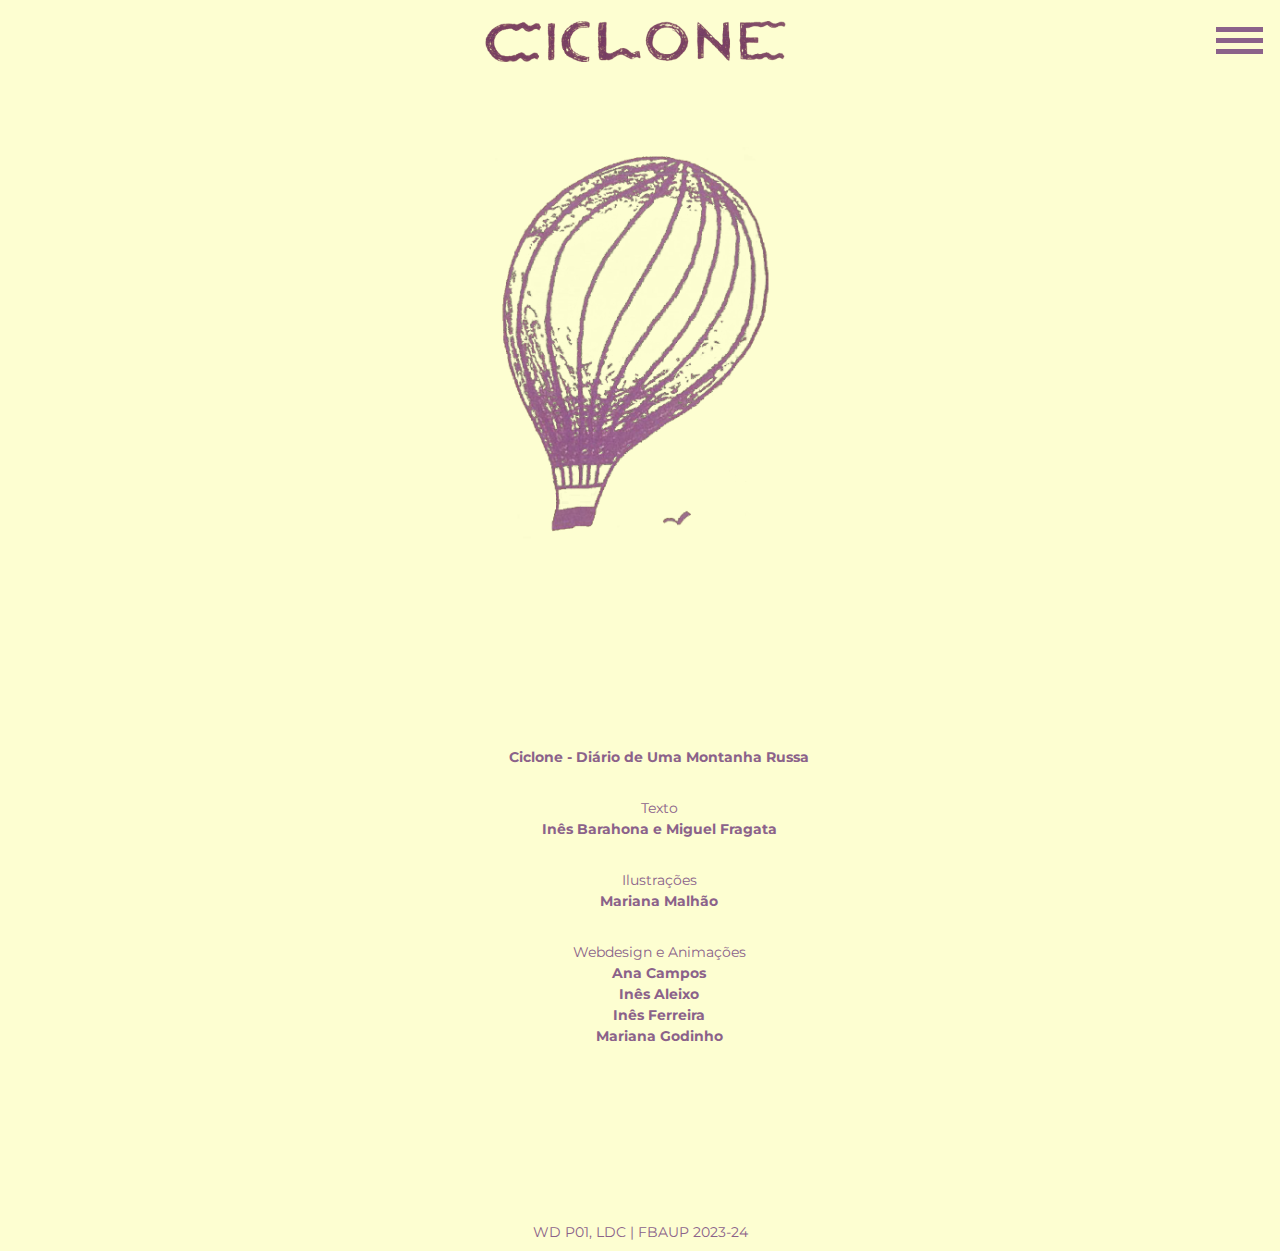
<file: about.html>
<!DOCTYPE html>
<html lang="pt-pt">
    
    <head>

        <meta charset="UTF-8">
        <meta name="viewport" content="width=device-width, initial-scale=1.0">
        <title>About</title>
        <link rel="stylesheet" href="css/stylesAbout.css">
        <script src="js/main.js" defer></script>

    </head>

    <body>

        <header>

            <img class="ciclone"
            src="assets/images/titulo.png" 
            width="10%" 
            srcset=""
            >
     
            <button class="menu"> 
             <div class="barras">     
             </div>
            </button>
     
            <nav class="menumovel">
             <a href="index.html">Home</a>
             <a href="pages.html">Bernardo</a>
             <a href="about.html">About</a>
     
       </nav>

        </header>

        <main>
        <img src="assets/images/Balao.png" alt="">

        <section class="about-text">
           <p><strong>Ciclone - Diário de Uma Montanha Russa</strong> </p>
           <br>
            <p>Texto</p>
            <p><strong>Inês Barahona e Miguel Fragata</strong></p>
             <br>         
            <p>Ilustrações</p>
            <p><strong>Mariana Malhão</strong></p>
          <br>
            <p>Webdesign e Animações</p>
            <p><strong>Ana Campos</strong></p>
            <p><strong>Inês Aleixo</strong></p>
            <p><strong>Inês Ferreira</strong></p>
            <p><strong>Mariana Godinho</strong></p>
        </section>
        
    </main>
  <footer>
    <div class="foter">
            WD P01, LDC | FBAUP 2023-24
    </div>
  </footer>
</body>

</html>
</file>
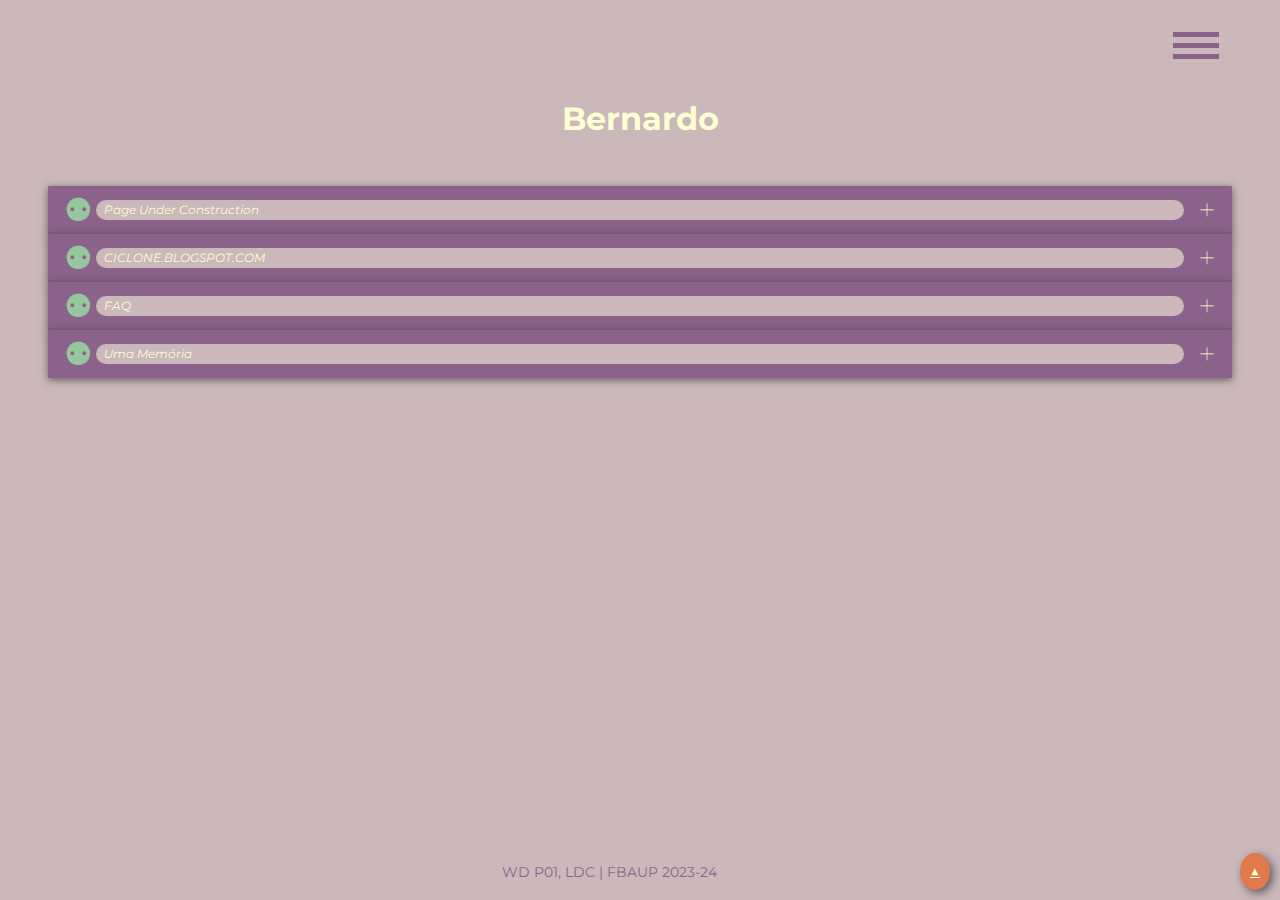
<file: pages.html>
<!DOCTYPE html>
<html lang="pt-pt">
<head>
    <meta charset="UTF-8">
    <meta name="viewport" content="width=device-width, initial-scale=1.0">
    <title>Ciclone</title>

    <!-- Abaixo encontra-se a tag que faz ponte entre este file com o externo de Css -->
    <link rel="stylesheet" href="css/styles.css">
    <!-- <link rel="stylesheet" href="css/reset.css"> -->

    <!-- JScript inserir conexão | o defer (serve para que o doc só execute quando e apenas quando o Jscript carregar) ---- é arriscado, porque pode causar uma má experiência ao espectador, uma vez pode demorar demasiado a carregar e estancar com fundo branco/preto-estoy desposta a experimentar -->
    <script src="js/main.js" defer></script>

</head>

<body>
    <main>

        <button class="menu"> 
            <div class="barras">
            </div>
        </button>
        
        <nav class="menumovel">
            <a href="index.html">Home</a>
            <a href="pages.html">Bernardo</a>
            <a href="about.html">About</a>
      </nav>
      
        <!-- Topo - Botão -->
        <a id="link-topo" href="#" title="Topo">&#9650;</a>
        <h1>Bernardo</h1>

        <!-- Esta técnica de acordião de Webflow em substituição do uso de classes usa-se o seu equivalente em html - details (contudo julgo ter menos vantagens face ao uso da compibinação das divs com )-->
        <div class="accordion">


            <!-- ABA 1 -->
            <div class="accordion-item">
                <!-- abaixo estará o header/a parte que mostra o título de cada parte -->
                <div class="accordion-item-header"><h2>Page Under Construction</h2></div>
                <!-- contém o conteúdo da Pagina do texto -->
                <div class="accordion-item-body">
                    <!-- a div abaixo é criada para evitar erros na hora de animar com javascript, e tb para podermos colocar padding (que talvez eu não use)-->
                    <div class="accordion-item-body-content">

                        <div class="card">
                            <div class="cover" class="tab">
                               <img src="assets/images/aba1_separadores.png">
                            </div>
                            <div class="details">
                               <div>
                                   <h3> Page Under Construction </h3>

                                   <div>
                                    <p>Decidi criar um blogue.</p>
                                    <p>Um blogue que fosse, tipo, um diário, mas aberto para o mundo inteiro.</p>
                                    <p>Sem aquela coisa pirosa do papel que cheira bem e da caneta especial.</p>
                                    <p>O digital é o autêntico: what you get is what you see.</p>
                                    <p>Na verdade, nunca tive um diário. Aquela ideia de estar a escrever só para mim nunca me agradou. Acho que não tem interesse nenhum.</p>
                                    <p>Um blogue é completamente diferente. Um blogue existe para dar a ver a vida de uma pessoa. E para isso só é preciso wi-fi.</p>
                                    <p>Vai chamar-se ciclone ponto blogspot ponto com.</p>
                                    <p class="text">Bernardo</p>
                                   </div>
                               </div>
                            </div>
                        </div>
                    
                        <div class="animation"></div>
                    </div>
                </div>
            </div>



            <!-- ABA 2 -->
            <div class="accordion-item" id="aba2">
                <div class="accordion-item-header"><h2>CICLONE.BLOGSPOT.COM</h2></div>
        
                <div class="accordion-item-body">
        
                    <div class="accordion-item-body-content">

                        <aside>
                            <div class="person-body">
                                <div class="person_card">
                                    <div class="img_container">
                                        <div class="circle"></div>
                                        <img src="assets/images/Bernardo 1.png" alt="Ilustração do BErnardo, jovem rapaz com camisola verde" class="person_img">
                                    </div>
                                    <div class="person_info">
                                        <h4>Bernardo</h4>
                                    </div>
                                </div>
                            </div>
                        </aside>


                        <div class="window">
                            <div class="coluna"></div>
                        </div>


                        <section class="content">
                                     <h3>Ciclone</h3>
                                     <hr>

                                    <p>Eu sou EU.</p>
                                    <p>Mas é preciso explicar.</p>
                                    <p>Sempre fui viciado em velocidade. Sempre quis devorar o tempo e comer o futuro. Sempre tive pressa.</p>
                                    <p>Mas isso foi antes de ter estado em Pripyat (não sei se é assim que se escreve).</p>
                                    <p>Pripyat é uma cidade inteira, em silêncio. Fica na Ucrânia, muito próxima de Chernobil. É uma cidade tipicamente soviética. Centenas de ruas de traçado geométrico, milhares de apartamentos idênticos em prédios idênticos, todos com um busto de Lenine no centro da sala de estar.</p>
                                    <p>É dia 27 de abril de 1986, domingo, faz sol. Faltam apensas três dias para o parque de diversões de Pripyat seja inaugurado. Vai ser no Primeiro de Maio, Dia do Trabalhador, com pompa e circunstância.</p>
                                    <p>Mas nesse domingo, ao abrir as janelas das suas casas, os habitantes de Pripyat conseguem ver claramente uma enorme coluna de fumo que sai do reator 4 da central nuclear de Chernobil. O reator está em chamas. Tudo se passa a poucos quilómetros de distância<span class="text">.</span></p>
                        </section>

                        <div class="macaneta"></div>



                    </div>
                    </div>
                </div>
            </div>



            <!-- ABA 3 -->
            <div class="accordion-item" id="aba3">
                <div class="accordion-item-header"><h2>FAQ</h2></div>
                <div class="accordion-item-body">
                    <div class="accordion-item-body-content" id="faq-body">
                        <section class="faq-container">
                            
                                <aside>
                                    <div class="person-body">
                                        <div class="person_card">
                                            <div class="img_container">
                                                <div class="circle"></div>
                                                <img src="assets/images/Bernardo 1.png" alt="Ilustração do BErnardo, jovem rapaz com camisola verde" class="person_img">
                                            </div>
                                            <div class="person_info">
                                                 <h4>Bernardo</h4>
                                             </div>
                                        </div>
                                    </div>
                                </aside>
                        
                                <h3>Frequently asked Questions?</h3>

                                <!-- 1ª Pergunta & Resposta (P&R) -->
                                <!-- acc=accordion | Queriamos ter um que não usasse Javascript para demonstrar que há duas formas de fazer este efeito -->
                                <div class="tab">
                                    <input type="radio" name="acc" id="acc1">
                                    <label for="acc1">
                                        <h4>01</h4>
                                        <h5>A minha preferida:</h5>
                                    </label>
                                    
                                    <div class="faq-content">
                                        <p>Que história é essa de "exploração urbana"?</p>
                                    </div>
                                </div>


                                <!-- 2ª P&R -->
                                <div class="tab">
                                    <input type="radio" name="acc" id="acc2">
                                    <label for="acc2">
                                        <h4>02</h4>
                                        <h5>A resposta óbvia:</h5>
                                    </label>

                                    <div class="faq-content">
                                        <p>É andar á procura de alguma coisa em lugares abandonados.</p>
                                    </div>
                                </div>

                    



                                <!-- 3ª P&R -->
                                <div class="tab">
                                    <input type="radio" name="acc" id="acc3">
                                    <label for="acc3">
                                        <h4>03</h4>
                                        <h5>E a pergunta seguinte:</h5>
                                    </label>

                                    <div class="faq-content">
                                        <p>Mas à procura de quê?</p>
                                    </div>
                                </div>

                                



                                <!-- 4ª P&R -->
                                <div class="tab">
                                    <input type="radio" name="acc" id="acc4">
                                    <label for="acc4">
                                        <h4>04</h4>
                                        <h5>A resposta varia consoante o destinatário:</h5>
                                    </label>

                                    <div class="faq-content">
                                        <p>
                                            <ul>
                                            <li>Um sentido para a vida.</li>
                                            <li>Emoção.</li>
                                            <li>Adrenalina.</li>
                                            <li>Sei lá!</li>
                                        </ul>
                                        </p>
                                    </div>
                                </div>




                                <!-- 5ª P&R -->
                                <div class="tab">
                                    <input type="radio" name="acc" id="acc5">
                                    <label for="acc5">
                                        <h4>05</h4>
                                        <h5>Os insistentes prosseguem:</h5>
                                    </label>

                                    <div class="faq-content">
                                        <p>
                                            Mas porquê em lugares abandonados?
                                        </p>
                                    </div>
                                </div>




                                <!-- 6ª P&R -->
                                <div class="tab">
                                    <input type="radio" name="acc" id="acc6">
                                    <label for="acc6">
                                        <h4>06</h4>
                                        <h5>Lá desencanto uma resposta poética:</h5>
                                    </label>

                                    <div class="faq-content">
                                        <p>
                                            São lugares cheios de segredos.
                                        </p>
                                    </div>
                                </div>

                                



                                <!-- 7ª P&R -->
                                <div class="tab">
                                    <input type="radio" name="acc" id="acc7">
                                    <label for="acc7">
                                        <h4>07</h4>
                                        <h5>Então ouve-se a voz da razão:</h5>
                                    </label>

                                    <div class="faq-content">
                                        <p>
                                            Mas isso não é invasão de propriedade alheia?
                                        </p>
                                    </div>
                                </div>




                                <!-- 8ª P&R -->
                                <div class="tab">
                                    <input type="radio" name="acc" id="acc8">
                                    <label for="acc8">
                                        <h4>08</h4>
                                        <h5>Mas eu tenho resposta pronta!</h5>
                                    </label>

                                    <div class="faq-content">
                                        <p>
                                            Há regras: "Não tires mais do que fotografias, não deixes mais do que pegadas.
                                        </p>
                                    </div>
                                </div>

                                



                                <!-- 9ª P&R -->
                                <div class="tab">
                                    <input type="radio" name="acc" id="acc9">
                                    <label for="acc9">
                                        <h4>09</h4>
                                        <h5>Segue o desmancha-prazeres...</h5>
                                    </label>

                                    <div class="faq-content">
                                        <p>
                                          Já pensaste nas consequências?
                                        </p>
                                    </div>
                                </div>

                                



                                <!-- 10ª P&R -->
                                <div class="tab">
                                    <input type="radio" name="acc" id="acc10">
                                    <label for="acc10">
                                        <h4>10</h4>
                                        <h5>E outro...</h5>
                                    </label>

                                    <div class="faq-content">
                                        <p>
                                            Achas que isso tem futuro?
                                        </p>
                                    </div>
                                </div>

                                



                                <!-- 11ª P&R -->
                                <div class="tab">
                                    <input type="radio" name="acc" id="acc11">
                                    <label for="acc11">
                                        <h4>11</h4>
                                        <h5>E outro...</h5>
                                    </label>

                                    <div class="faq-content">
                                        <p>
                                            Mas porque é que não paras com isso?
                                        </p>
                                    </div>
                                </div>





                                <!-- 12ª P&R -->
                                <div class="tab">
                                    <input type="radio" name="acc" id="acc12">
                                    <label for="acc12">
                                        <h4>12</h4>
                                        <h5>E outro...</h5>
                                    </label>

                                    <div class="faq-content">
                                        <p>
                                            Mas qual é o interesse?                             
                                        </p>
                                    </div>
                                </div>




                                <!-- 13ª P&R -->
                                <div class="tab">
                                    <input type="radio" name="acc" id="acc13">
                                    <label for="acc13">
                                        <h4>13</h4>
                                        <h5>Eles não param, nem consigo responder...</h5>
                                    </label>

                                    <div class="faq-content">
                                        <p>
                                            Porque é que não fazes antes outra coisa com a tua vida?                          
                                        </p>
                                    </div>
                                </div>



                                <!-- 14ª P&R -->
                                <div class="tab">
                                    <input type="radio" name="acc" id="acc14">
                                    <label for="acc14">
                                        <h4>14</h4>
                                        <h5>Eu já a desesperar...</h5>
                                    </label>

                                    <div class="faq-content">
                                        <p>
                                            Achas que é assim que o mundo funciona?                          
                                        </p>
                                    </div>
                                </div>



                                <!-- 15ª P&R -->
                                <div class="tab">
                                    <input type="radio" name="acc" id="acc15">
                                    <label for="acc15">
                                        <h4>15</h4>
                                        <h5>E a machadada final:</h5>
                                    </label>

                                    <div class="faq-content">
                                        <p>
                                            Achas que sabes alguma coisa sobre a vida?                        
                                        </p>
                                    </div>
                                </div>



                                <!-- 16ª P&R -->
                                <div class="tab">
                                    <input type="radio" name="acc" id="acc16">
                                    <label for="acc16">
                                        <h4>16</h4>
                                        <h5>Até que entra na discussão a mão, o pai, a tia, o avô, o professor, amiga...</h5>
                                    </label>

                                    <div class="faq-content">
                                        <p>
                                            Onde é que estiveste ontem à noite?                        
                                        </p>
                                        <p>
                                            Onde é que estiveste ontem à noite?                        
                                        </p>
                                        <p>
                                            Onde é que estiveste ontem à noite?                        
                                        </p>
                                        <p>
                                            Onde é que estiveste ontem à noite?                        
                                        </p>
                                        <p>
                                            Onde é que estiveste ontem à noite?                        
                                        </p>
                                    </div>
    
                                </div>


                                <!-- 17ª P&R -->
                                <div class="tab">
                                    <input type="radio" name="acc" id="acc17">
                                    <label for="acc17">
                                        <h4>17</h4>
                                        <h5>Eu grito:</h5>
                                    </label>

                                    <div class="faq-content">
                                        <p>
                                            Fim de FAQ                        
                                        </p>
                                    </div>
                                </div>
                        </section>
                    </div>
                </div>
            </div>



            <!-- ABA 4 -->
            <div class="accordion-item" id="aba4">
                <div class="accordion-item-header"><h2>Uma Memória</h2></div>
                <div class="accordion-item-body">
                        <div class="accordion-item-body-content" >

                            <aside class="person-body">
                                <div class="person_card">
                                    <div class="img_container">
                                        <div class="circle"></div>
                                        <img src="assets/images/Bernardo 1.png" alt="Ilustração do BErnardo, jovem rapaz com camisola verde" class="person_img">    
                                    </div>
                                    <div class="person_info">
                                        <h4>Bernardo</h4>

                                        <!-- depois vemos se colocamos -->
                                        <!-- <span>Montanhas-Russas</span> -->
                                    </div>
                                </div>
                            </aside>

                            <section>
                                <h3>Uma Memória</h3>
                                <hr>

                                <div>
                                    <p>De toda a minha infância, há uma memória que guardo. A minha eterna paixão, quase obsessiva, por montanhas-russas. Sempre o vício da velocidade, da vertigem. Sempre a pressa. O limite.</p>
                                    <p>Sempre achei que, se fosse uma máquina, seria uma montanha-russa<span class="text">...</span></p>
                                </div>
                            </section>


                            <div class="img-fundo">
                                <figure>
                                    <img src="assets/images/montanharussa.png" alt="Uma montanha-russa">
                                </figure>
                            </div>

                        </div>
                </div>
            </div>
        </div>
    </main>
    <footer>
        <div class="foter">
                WD P01, LDC | FBAUP 2023-24
        </div>
      </footer>
</body>
</html>
</file>
<file: css/stylesAbout.css>
/* Sheet - Inês F., Mariana G., 2023-24, 10/11 */

/*H1*/
@import url('https://fonts.googleapis.com/css2?family=Montserrat:wght@700&display=swap');

/*H2*/
@import url('https://fonts.googleapis.com/css2?family=Montserrat:wght@500&display=swap');

/*Corpo de Texto*/
@import url('https://fonts.googleapis.com/css2?family=Montserrat&display=swap');

/*Paleta de cores*/
:root{
    --primeira-cor: #FDFED1;
    --segunda-cor: #8B628A;
    --terceira-cor:  #CBB8BB;
    --quarta-cor: #2ea29d;
    --quinta-cor:#e1794c;
    --sexta-cor: #95c69e;
}

*{
    margin: 0;
    padding: 0;
    box-sizing: border-box;
}

html{
    max-width: 425px;
}

header {
    display: block;
    position: fixed;
    height: 5rem;
    background-color: var(--primeira-cor);
}

.ciclone {
    display: block;
    position: relative;
    margin-top: 25px;
    width: 65%;
}

/* MENU ............................................................................ */
.menu {
    display: block;
    position: fixed;
    left: 74%;
    top: 21px;
    width: 35pt;
    height: 35px;
    cursor: pointer;
    appearance: none;
    background: none;
    outline: none;
    border: none;
    z-index: 101;
}

.menu .barras, .menu:after, .menu:before {
    content: '';
    display: block;
    width: 100%;
    height: 5px;
    background-color:var(--segunda-cor);
    margin: 6px 0px;
    transition: 0.4s;
}
/* o que fiz aqui em cima está a criar aqueles tres risquinhos, o "hamburguer". penso qque isto não será necessário uma vez que o botão é uma imagem*/

.menu.is-active:before {
    transform: rotate(-45deg) translate(-8px, 6px);
}

.menu.is-active .barras {
   opacity: 0;
}

.menu.is-active:after {
    transform: rotate(45deg) translate(-9px, -8px);
}

.menumovel {
    display:block;
    position: fixed;
    top: 0;
    left: 100%;
    width: 100%;
    min-height: 100vh;
    z-index: 98;
    padding-top: 120px;
    background-color: var(--primeira-cor);
    transition: 0.4s;
}

.menumovel.is-active {
    left: 0;
}

.menumovel a {
    display: block;
    text-align: center;
    width: 100%;
    max-width: 200px;
    margin: 0 auto 16px;
    padding: 12px 16px;
    background-color:var(--terceira-cor);
    color: var(--segunda-cor);
    text-decoration: none;

}

.menumovel a {
    background-color:var(--terceira-cor);
    border-radius: 5px;
}

body{
    background-color: var(--primeira-cor);
    line-height: 1.5;
    font-family: 'Montserrat', sans-serif, 'Arial Narrow', Arial, sans-serif;
    font-size: clamp(1.125rem, 2vw, 1.25rem);
    text-align: center;
}

.foter{
    color: var(--segunda-cor);
    font-size: 70%;
    margin-bottom: 0.5rem;
}

main img {
    padding-top: 10rem;
    padding-left: 20px;
    padding-right: 20px;
    width: 90%;
    align-items: center;
}

.about-text{
    display: block;
    position: relative;
    padding: 15px;
    margin-top: 10rem;
    margin-bottom: 10rem;
    min-width: 15rem;
    max-width: 60rem;
    z-index: -2;
}

/*animaçao para esconder o texto*/
.about-text p{
    font-size: 14px;
    color: var(--segunda-cor);
    animation: fade linear both;
    animation-timeline: view();
    animation-range: entry 70% cover 30%;
}

@keyframes fade{
    from{
        opacity: 0;
    }
    to{
        opacity: 1;
    }
}


@media only screen and (min-width: 768px) {


    html{
        max-width: 100%;
    }

    .menu {
        left: 95%;
        z-index: 99999;
     }

    header {
        margin-top: 0;
    }

    .ciclone {
        margin-top: 21px;
        width: 25%;
        left: 37%;
    }

    main {
        padding-top: 8rem;
    }

    main img {
        display: block;
        position: relative;
        padding-top: 1rem;
        padding-bottom: 10rem;
        width: 25%;
        left: 37%;
        z-index: -1;
    }

    .about-text {
        line-height: 1.5;
        margin-top: 2rem;
        margin-left: 33%;
        right: 15%;
    }
}
</file>
<file: css/styles.css>
/* Sheet - Ana C.,Inês A.,Inês F., Mariana G., 2023-24, 10/11 */

/* H1: */
@import url('https://fonts.googleapis.com/css2?family=Montserrat:wght@700&display=swap');

/* H2 */
@import url('https://fonts.googleapis.com/css2?family=Montserrat:wght@500&display=swap');

/* Corpo de Texto */
@import url('https://fonts.googleapis.com/css2?family=Montserrat&display=swap');

:root{
    --primeira-cor: #FDFED1;
    --segunda-cor: #8B628A;
    --terceira-cor:  #CBB8BB;
    --quarta-cor: #2ea29d;
    --quinta-cor:#e1794c;
    --sexta-cor: #95c69e;
}


*{
    margin: 0;
    padding: 0;
    box-sizing: border-box;
}

html{
    max-width: 425px;
}

header {
    display: block;
    position: fixed;
    height: 5rem;
    background-color: var(--terceira-cor);
}
body{
    font-family: 'Montserrat', sans-serif, 'Arial Narrow', Arial, sans-serif;
    background-color: var(--terceira-cor);
    color: var(--primeira-cor);
    display: flex;
}

/* MENU ............................................................................ */
.menu {
    display: block;
    position: relative;
    top: 10px;
    left: 95%;
    width: 35pt;
    height: 35px;
    cursor: pointer;
    appearance: none;
    background: none;
    outline: none;
    border: none;
    z-index: 9999;
}

.menu .barras, .menu:after, .menu:before {
    content: '';
    display: block;
    width: 100%;
    height: 5px;
    background-color: var(--segunda-cor);
    margin: 6px 0px;
    transition: 0.4s;
}

.menu.is-active:before {
    transform: rotate(-45deg) translate(-8px, 6px);
}

.menu.is-active .barras {
   opacity: 0;
}

.menu.is-active:after {
    transform: rotate(45deg) translate(-9px, -8px);
}

.menumovel {
    display:block;
    position: fixed;
    top: 0;
    left: 100%;
    width: 100%;
    min-height: 100vh;
    z-index: 999;
    padding-top: 120px;
    background-color: var(--primeira-cor);
    transition: 0.4s ease-in-out;
}

.menumovel.is-active {
    left: 0;
}

.menumovel a {
    display: block;
    text-align: center;
    width: 100%;
    max-width: 200px;
    margin: 0 auto 16px;
    padding: 12px 16px;
    background-color: var(--terceira-cor);
    color: var(--segunda-cor);
    text-decoration: none;
}

.menumovel a {
    background-color: var(--terceira-cor);
    border-radius: 5px;
}

.menumovel a:hover {
    background-color: #8B628A;
    color: var(--terceira-cor);
}


/* -efeito-acordião------------------------------------------------------------------------------ */
body{
    display: flex;
    flex-direction: column;
    flex-wrap: wrap;
    flex-flow: column wrap;
    align-items: flex-end;
    align-content: flex-end;
}
.accordion{
    bottom: 0;
    width: 100%;
    max-width: 10000px;
    z-index:20;
}

/* style de items */
.accordion-item{
    margin: 0;
    background-color: var(--segunda-cor);
    color: var(--primeira-cor);

    box-shadow: 0 2px 8px 0 rgba(0,0,0,0.5);

}

/* style do header/da parte que aparece */
.accordion-item-header {
    display: flex;
    position: relative;
    align-items: center;
    padding: 0.5rem 3rem 0.5rem 3rem;
    min-height: 3rem;
    line-height: 1.25rem;
    font-weight: lighter;

    /* Quando for fazer hover aparece para clicar */
    cursor: pointer;
}

/* símbolo que se coloca antes e vai ser animado aquando clicar */
.accordion-item-header::after{
    /* entety do "+" no código corresponde a \002B */
    content: "\002B";
    font-size: 2rem;
    position: absolute;
    right: 1rem;
    transition: transform 0.3s ease-in-out;
}

.accordion-item-header.active::after{
    transform: rotate(90deg);
}


.accordion-item-header.active::after:hover , .accordion-item-header::after:hover{
background-color: var(--primeira-cor);
}

/* símbolo de online/seleção */
.accordion-item-header::before{
    content: "\02689";
    color: var(--sexta-cor);
    font-size: 2rem;
    position: absolute;
    left: 1rem;
    transition: transform 0.3s ease-in-out;
} 

.accordion-item-header.active::before{
    color: var(--quinta-cor) ;
    transform: rotate(180deg);
}


/* body do accordion */

.accordion-item-body{
    max-height: 0;
    height: 80%;
    overflow: hidden;
    transition: max-height 0.2s ease-out;
 
}

.accordion-item-body-content {
    padding: 1rem;
    line-height: 1.1rem;
    background-color:var(--primeira-cor);
}

/* .accordion-item-header.active + .acordion-item-body{
    display: block;
}


/* Organização interior Geral -------------------------------------*/

main{
    position: relative;
    display: block;
    width: 100%;
    height: 100%;
}

aside{
    position: relative;
    display: block;
    max-width: 100px;
    margin: 0 auto 0 auto;
    
}


.foter{
    position: absolute;
    top: 95%;
    right: 42%;
    color: var(--segunda-cor);
    font-size: 70%;
    z-index: -10;
}




/* Aba 1 */

/* face interior do texto */
.card {
    position: relative;
    width: 200px;
    height: 300px; /* ajusta estes de acordo com o tamanho que queres*/
    background-color: white;
    border-radius: 10px;
    transform-style: preserve-3d;
    transform: perspective(500px);
    transition: 1s;
    z-index: 95;
    left: 24%;
    z-index: 200 ;
}

.card:hover {
    transform: perspective(1000px) translate(50%);
    z-index: 90;
}

.card .cover {
    position: relative;
    width: 100%;
    height: 100%;
    background-color: var(--terceira-cor);
   z-index: 90;
   display: flex;
   justify-content:center;
   align-items:center;
   transform-style: preserve-3d;
   overflow: hidden;
   transition: 1s ease-in-out;
   transform-origin: left;
   border-radius: 10px;

}

.card .cover img {
    width: 90%;
    max-width: 100%;
    z-index: 10;
}

.card:hover .cover {
    transform: rotateY(-180deg);
}

.card .cover:before {
    content: "";
    position: absolute;
    width: 2px;
    height: 200%;
    background: var(--quinta-cor);
    transform: rotate(30deg);
    box-shadow: 0 0 0 10px var(--quinta-cor);
    transition: 0.5s;
    transition-delay: 0.5s;

}

.card:hover .cover:before {
    width: 0;
    box-shadow: 0 0 0 250px var(--quinta-cor);
    transform: rotate(143.5deg);
  
}

/* Corpo de Texto */
.card .details {
    position: absolute;
    top: 0;
    left: 10px;
    right: 10px;
    padding: 10px 20px 10px 0px;
    width: 100%;
    height: 100%;
    justify-content: center;
    align-items: center;
    text-align: left;
    z-index:10;

    /* scroll */
    overflow-y: scroll;

}

.card .details h3 {
    margin: 20px 0;
}


/* Aba 2  e Aba 4.............................................................. */
#aba2 .accordion-item-body-content, #aba4 .accordion-item-body-content{
    display: flex;
    flex-direction: column;
    justify-content: center;
    align-items: center;
}

#aba2 .person-body, #aba4 .person-body{
    padding-bottom: 20px;
}


#aba2 section{
    display: block;
    width: 100%;
    padding: 15px;
    border-radius: 5px;
    background-color: var(--terceira-cor);
    width: 18rem;
    min-width: 300px;
    max-width: 300px;
    max-height: 900px;
    border-top-right-radius: 0;
    border-top-left-radius: 0;
}

.window{
    content:'';
    position: relative;
    display: block;
    width: 300px;
    height: 200px;
    border-top-left-radius: 150px;
    border-top-right-radius: 150px;
    border: 5px solid var(--terceira-cor);
    border-bottom:2px ;

    background-color: rgba(176, 227, 227, 80%);
    background-image: url("../assets/images/casinha.png");
    background-size: cover;

}

.window:hover{
    transform: ease-in-out;
    background-image: url("https://assets.website-files.com/62fa09b13c6824e3ca3b6876/63132dfbad9f795efc024bde_Blue%20Mist.gif");
}

.coluna{
    content: '';
    display: absolute;
    width: 5px;
    height: 200px;
    background: #CBB8BB;
    margin-left: auto;
    margin-right: auto;
}

/* aba 4 - específico */
#aba4 .accordion-item-body-content{
    padding-right: 0;
    padding-left: 0;
}

#aba4 section{
    display: block;
    width: 100%;
    padding: 15px;
    border-radius: 5px;
    background-color: var(--terceira-cor);
    width: 18rem;
    min-width: 300px;
    max-width: 300px;
    min-height: 200px;
}

/* imagem do fundo */
.img-fundo div{
    position: relative;
    display: block;
}

.img-fundo img{
    width: 100%;
}



/* Aba 3 ..........................................................*/
/* faq */
#faq-body{
    display: flex;
    justify-content: center;
    align-items: center;
    min-height: 100vh;
    background-color: var(--primeira-cor);
}

#faq-body section{
    height: 1500px;
    min-height: 1000px;
}

.faq-container{
    margin: 0 40px;
    max-width: 600px;
    display: flex;
    flex-direction: column;
    gap: 20px;
} 

.faq-container h3 {
    color: var(--segunda-cor);
    z-index: 58;
}

.faq-container .tab{
    position: relative;
    background-color: #95c69e;
    padding: 0 20px 20px;
    box-shadow: 0 15px 25px var(--quarta-cor);
    border-radius: 5px;
    overflow: hidden;
}

.faq-container .tab input{
    appearance: none;
}

.faq-container .tab label{
display: flex;
align-items: center;
cursor: pointer;
}

.faq-container .tab label::after{
    content: "\002B";
    position: absolute;
    right: 20px;
    font-size: 2em;
    color: var(--quinta-cor);  
    transition: transform 1s; 
    z-index: 50; 
}

.faq-container .tab:hover label::after {
    color:var(--quarta-cor);
    box-shadow: #2ea29d;
    z-index: 50;
}

.faq-container .tab input:checked ~ label::after{
    transform: rotate(135deg);
    color: #fff;
}

/* label (parte do título da aba) */
.faq-container .tab label h4{
    width: 30px;
    height: 30px;
    background: var(--quinta-cor);
    display: flex;
    justify-content: center;
    align-items: center;
    color: var(--sexta-corr);
    font-size: 1em;
    border-radius: 5px;
    margin-right: 10px;
}

.faq-container .tab input:checked ~ label h4{
    position: absolute;
    top: 0;
    left: 0;
    width: 100%;
    height: 100%;
    color: rgba(255, 255, 255, 0.2);
    font-size: 8em;
    justify-content: flex-end;
    padding: 15px;
}

.faq-container .tab:nth-child(1) label h4{
    background: linear-gradient(135deg);
}

.faq-container .tab label h5{
    position: relative;
    color: var(--primeira-cor);
    z-index: 10;
    width: 80%;

}

.faq-container .tab input:checked ~ label h5{
    background: #fff;
    padding: 2px 10px;
    border-radius: 5px;
    box-shadow: 0 5px 15px rgba(0, 0, 0, 0.15);
    width: 90%;
    color: var(--segunda-cor);
}

/* Abaixo é o que faz abrir e fechar as abas da FAQ */
.faq-container .tab .faq-content{
    max-height: 0;
    transition: 1s;
    overflow: hidden;
}

.faq-container .tab input:checked ~ .faq-content{
    max-height: 100vh;
}

/* Corpo de Texto da Resposta */
.faq-container .tab .faq-content p, .faq-container .tab .faq-content li {
    position: relative;
    padding: 10px 0;
    color: var(--primeira-cor);
    z-index: 10;
}

/* texto interior aquando a aba aberta */
.faq-container .tab input:checked ~ .faq-content p, .faq-container .tab input:checked ~ .faq-content li{
color: white;
}

.faq-container .tab .faq-content li{
    margin: 0;
    padding-top: 0;
}

/* Título */
.faq-container h3{
    text-align: center;
    color: var(--primeira-cor);
    font-size: 1.25rem;
}




/* Imagem - Popup (ABA: 2,3,4) ----------------------- */
/* imagem - pop-up */
.person-body{
    display: flex;

}

.person_card{
    position: flex;
    justify-content: center;
}

.img_container {
    position: relative;
    margin: auto;
    width: 70px;
    aspect-ratio: 1 / 1 ;
    /* background-color: #8B628A; */
    display: flex;
    border-radius: 0 0 100vw 100vw;
    overflow: hidden;
    transition: transform 250ms ease-in-out;
}

.img_container:hover{
    transform: scale(1.1);
}

.img_container .circle{
    width: 100%;
    aspect-ratio: 1;
    background-color: var(--segunda-cor);
    border-radius: 50%;
}

.img_container .person_img{
    position: absolute;
    width: 100%;
    margin-top: 5px;
    transform: scale(1.1);
    transition: transform 400ms ease-in-out;
}

.img_container:hover .person_img{
    transform: scale(1.125) translateY(-5px);
}

/* texto abaixo */
.person_info h4, .person_info span{
    color: #8B628A !important;
    text-align: center;
}
.person_info h4{
    margin: 0;
    padding: 0;
    font-size: small;
    text-align: center;
}
.person_info span{
    font-size: 7pt;
    text-align: center;
}




/* Elementos Textuais ................................................................ */
h1{
    text-align: center;
    margin: 3rem 0;
    font-size: 2rem;
    font-weight: 700;
}

h2{
    color:var(--primeira-cor);
    font-weight:bolder;
    font-style: italic;
    font-size: 0.75rem;
    background-color:var(--terceira-cor); 
    border-radius: 20px;
    padding-left: 8px;
    width: 100%;
    text-align: left;
}

h3{
    color: var(--segunda-cor);
    font-size: small;
}

p,ul{
    font-size: 11px;
    color: var(--segunda-cor);
}


/* Elementos Decorativos .......................................................................... */
hr{
    border: transparent;
    padding-bottom: 20px;
}

/* botão do topo */
#link-topo {
    color: var(--primeira-cor);
    background-color: var(--quinta-cor);
    padding:8px 10px 10px 10px;
    position: fixed;
    right:10px;
    bottom: 10px;
    border-radius: 50%;
    box-shadow: 3px 3px 10px #575a5a;
    z-index: 91;
}



/* Efeito Typewrite */
.text{
    text-align: right;
    margin: 10px 0 10px 0;
    text-align: right;
    font-size: 0.90em;
    border-right: 2px solid;
    width: 100%;
    white-space: nowrap;
    overflow: hidden;
    animation: typing 2s steps(8),
               cursor .4s step-end infinite alternate;
}

/* Cursor a piscar */
@keyframes cursor{
    50% { border-color: transparent;}
}

/* computador */
@media only screen and (min-width: 768px) {


    html{
        max-width: 100%;
    }

    body {
        margin: 3em;
        margin-top: 1em;
    }

    .card {
        position: relative;
        width: 50%;
        align-items: center;
        background-color: white;
        border-radius: 10px;
        transform-style: preserve-3d;
        transform: perspective(500px);
        transition: 1s;
        z-index: 100;
        left: 24%;
        z-index: 200 ;
    }
    
    .card .cover img {
        width: 50%; 
        max-width: 100%;
        top: 20px;
        z-index: 3;
    }

    #aba2 .accordion-item-body-content {
        height: 900px;
    }

    #aba4 .accordion-item-body-content {
        height: 900px;
    }
    #aba2 section, #aba4 section{
        position: relative;
        width: 100%;
        padding: 15px;
        border-radius: 5px;
        background-color: var(--terceira-cor);
        
    }

    #aba2 section {
        height: 530px;
    }

    #aba4 section {
      height: 550px;
    }

    .img-fundo img{
        margin-left: 35%;
       
        width: 30%;
        align-items: center;
    }

    .foter{
        position: absolute;
        top: 96%;
        right: 44%;
        color: var(--segunda-cor);
        font-size: 87%;
        z-index: -4;
    }
    
}
</file>
